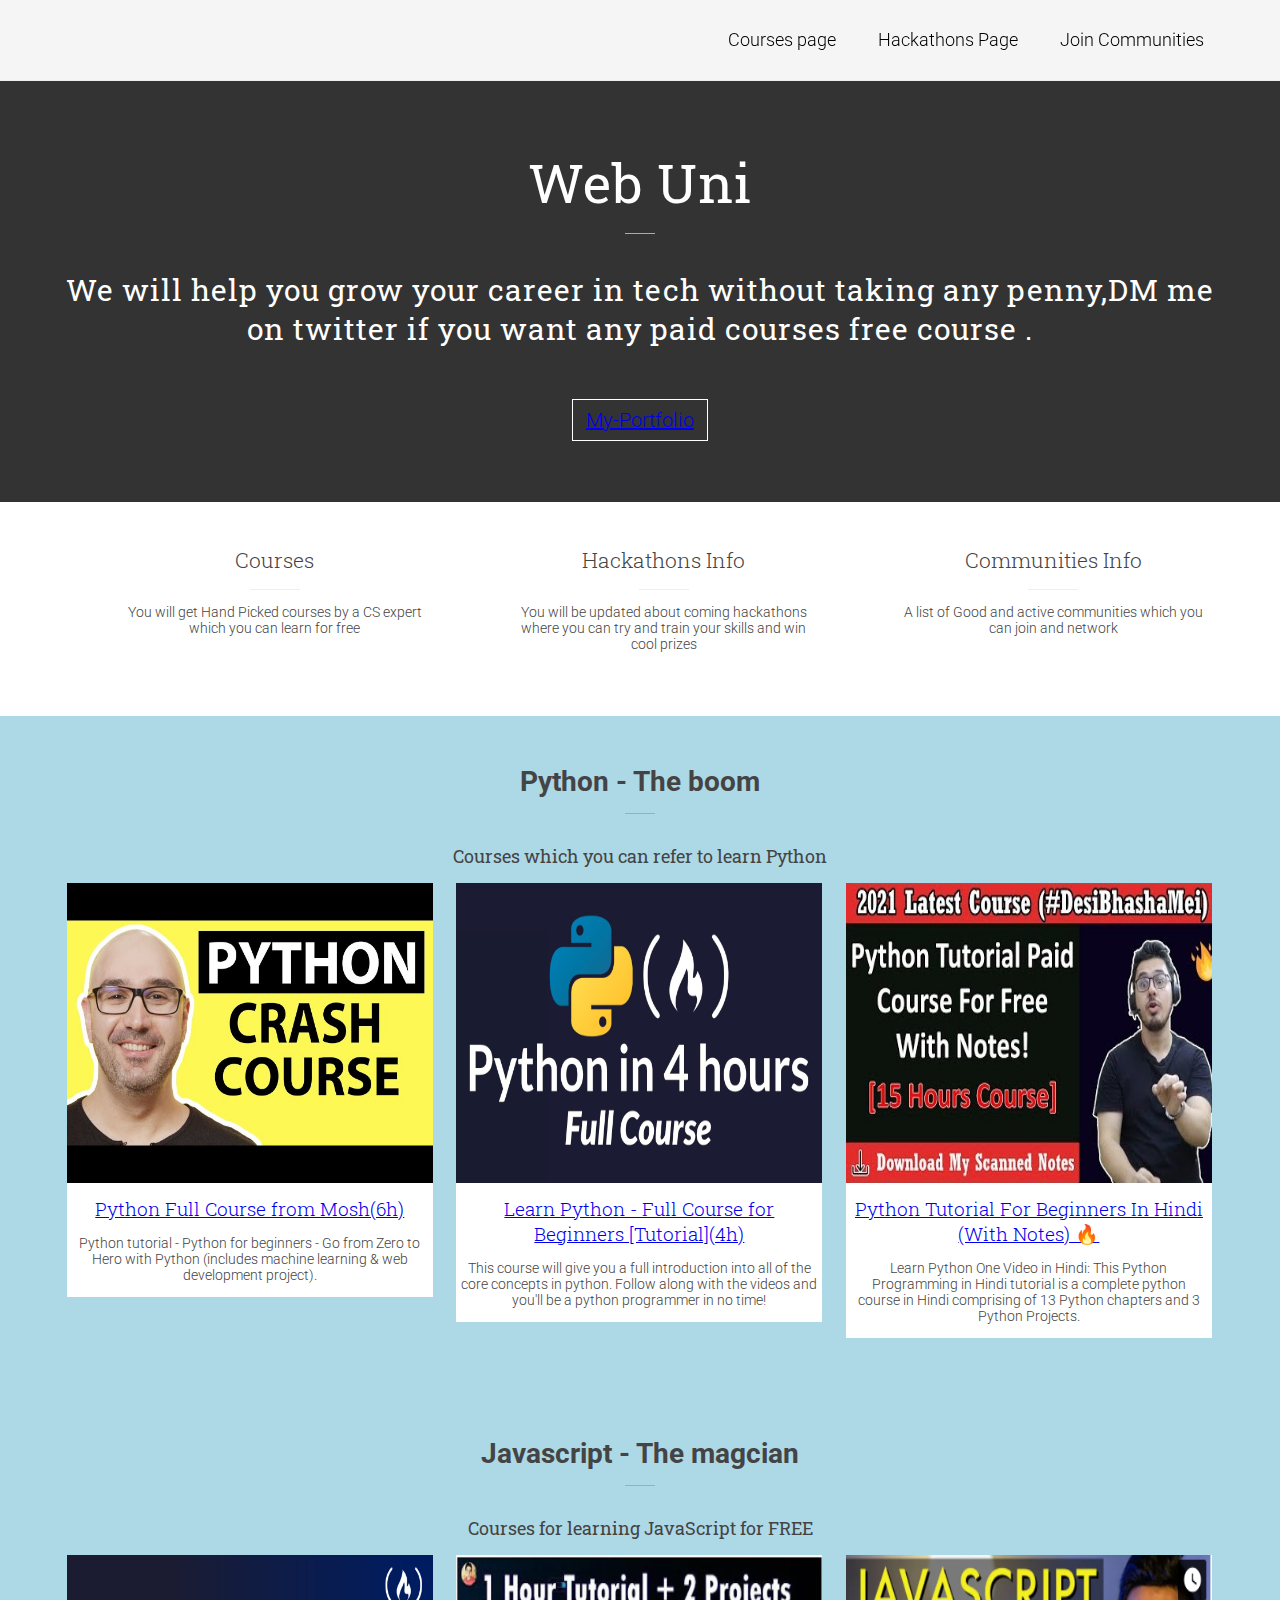
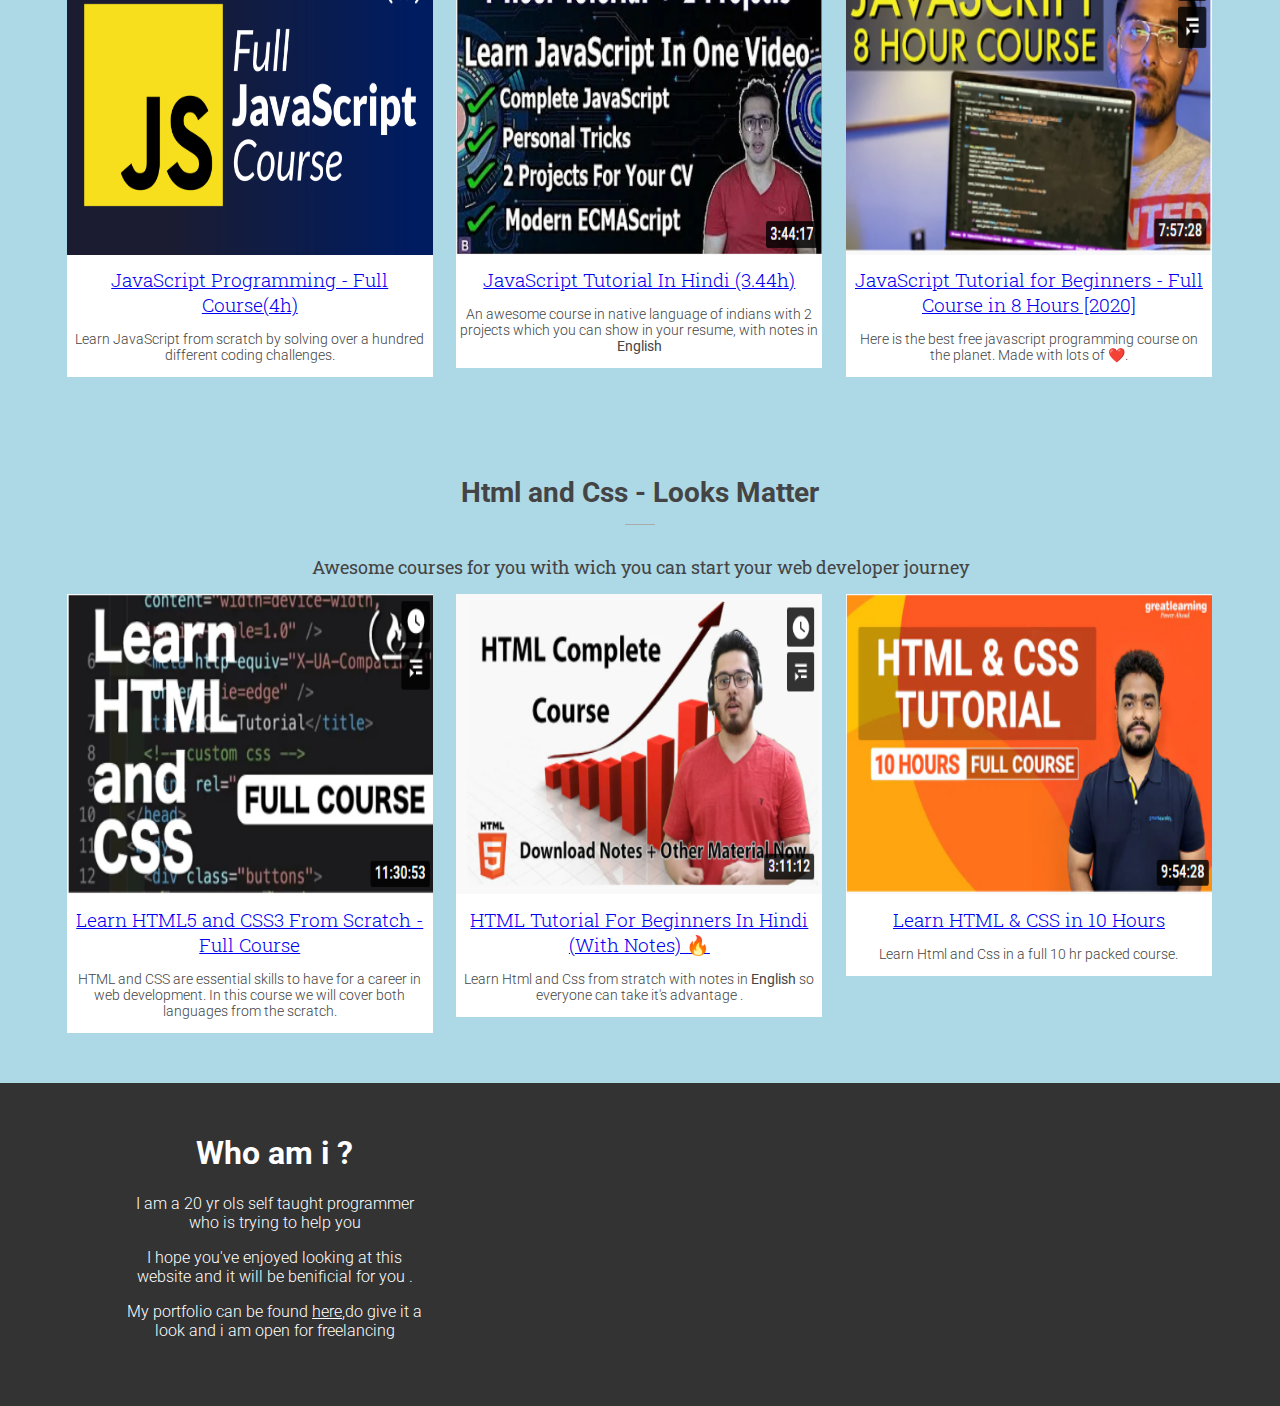
<file: index.html>
<!DOCTYPE html>
<html lang="en" >
<head>
  <meta charset="UTF-8">
  <title>Web Uni</title>
  <meta name="viewport" content="width=device-width, initial-scale=1">
<link href='https://fonts.googleapis.com/css?family=Open+Sans|Roboto|Roboto+Slab:300,400' rel='stylesheet' type='text/css'><link rel="stylesheet" href="./style.css">

</head>
<body>
<!-- partial:index.partial.html -->
<div class="hold">
  <div class="header">
    <div class="container">
      <ul class="nav">
        <li><a href="#">Courses page</a></li>
        <li><a href="hackathons.html">Hackathons Page</a></li>
        <li><a href="./communities.html">Join Communities</a></li>
        
      </ul>
    </div>
  </div>
</div>
<div class="section">
  <div class="slider">
    <div class="container slidercontent">
      <h1 class="hero">Web Uni</h1>
      <h2 class="hero">We will help you grow your career in tech without taking any penny,DM me on twitter if you want any paid courses free course .</h2>
      <div class="call"><span><a href="https://devshub21.github.io/deshub21/">My-Portfolio</a></span></div>
    </div>
  </div>
</div>
<div class="section">
  <div class="container">
    <div class="col four">
      <h1 class="service">Courses</h1>
      <p>You will get Hand Picked courses by a CS expert which you can learn for free</p>
    </div>
    <div class="col four">
      <h1 class="service">Hackathons Info</h1>
      <p>You will be updated about coming hackathons where you can try and train your skills and win cool prizes</p>
    </div>
    <div class="responsivegroup"></div>
    <div class="col four">
      <h1 class="service">Communities Info</h1>
      <p>A list of Good and active communities which you can join and network</p>
    </div>
    <div class="group"></div>
  </div>
</div>
<div class="section bg">
  <div class="container">
    <h1>Python - The boom</h1>
    <h2>Courses which you can refer to learn Python</h2>
    <div class="col three bg nopad pointer">
      <div class="imgholder"><img class = "img" src="./images/mosh-py.jpg"></div>
      <h1 class="feature"><a href="https://www.youtube.com/watch?v=_uQrJ0TkZlc">Python Full Course from Mosh(6h)</a></h1>
      <p>Python tutorial - Python for beginners - Go from Zero to Hero with Python (includes machine learning & web development project).</p>
    </div>
    <div class="col three bg nopad pointer">
      <div class="imgholder"><img class = "img" src="./images/free-py.jpg"></div>
      <h1 class="feature"><a href="https://www.youtube.com/watch?v=rfscVS0vtbw">Learn Python - Full Course for Beginners [Tutorial](4h)</a></h1>
      <p>This course will give you a full introduction into all of the core concepts in python. Follow along with the videos and you'll be a python programmer in no time!</p>
    </div>
    <div class="col three bg nopad pointer">
      <div class="imgholder"><img class="img" src="./images/harry-py.jpg" /></div>
      <h1 class="feature"><a href="https://www.youtube.com/watch?v=gfDE2a7MKjA">Python Tutorial For Beginners In Hindi (With Notes) 🔥 </a></h1>
      <p>Learn Python One Video in Hindi: This Python Programming in Hindi tutorial is a complete python course in Hindi comprising of 13 Python chapters and 3 Python Projects.</p>
    </div>
    <div class="group"></div>
  </div>
</div>
<div class="section bg">
  <div class="container">
    <h1>Javascript - The magcian</h1>
    <h2>Courses for learning JavaScript for FREE</h2>
    <div class="col three bg nopad pointer">
      <div class="imgholder"><img class="img" src="./images/free-js.png"></div>
      <h1 class="feature"><a href="https://www.youtube.com/watch?v=jS4aFq5-91M">JavaScript Programming - Full Course(4h)</a></h1>
      <p>Learn JavaScript from scratch by solving over a hundred different coding challenges.</p>
    </div>
    <div class="col three bg nopad pointer">
      <div class="imgholder"><img class="img" src="./images/harry-js.PNG"></div>
      <h1 class="feature"><a href="https://www.youtube.com/watch?v=hKB-YGF14SY">JavaScript Tutorial In Hindi (3.44h)</a></h1>
      <p>An awesome course in native language of indians with 2 projects which you can show in your resume, with notes in <b>English</b></p>
    </div>
    <div class="col three bg nopad pointer">
      <div class="imgholder"><img class="img" src="./images/8-js.PNG"></div>
      <h1 class="feature"><a href="https://www.youtube.com/watch?v=Qqx_wzMmFeA">JavaScript Tutorial for Beginners - Full Course in 8 Hours [2020]</a></h1>
      <p>Here is the best free javascript programming course on the planet. Made with lots of ❤️.</p>
    </div>
    <div class="group"></div>
  </div>
</div>
<div class="section bg">
  <div class="container">
    <h1>Html and Css - Looks Matter</h1>
    <h2>Awesome courses for you with wich you can start your web developer journey</h2>
    <div class="col three bg nopad pointer">
      <div class="imgholder"><img class="img" src="./images/free-html.PNG"></div>
      <h1 class="feature"><a href="https://www.youtube.com/watch?v=mU6anWqZJcc">Learn HTML5 and CSS3 From Scratch - Full Course</a></h1>
      <p>HTML and CSS are essential skills to have for a career in web development.
        In this course we will cover both languages from the scratch.</p>
    </div>
    <div class="col three bg nopad pointer">
      <div class="imgholder"><img class="img" src="./images/harry-html.PNG"></div>
      <h1 class="feature"><a href="https://www.youtube.com/watch?v=BsDoLVMnmZs">HTML Tutorial For Beginners In Hindi (With Notes) 🔥</a></h1>
      <p>Learn Html and Css from stratch with notes in <b>English</b> so everyone can take it's advantage .</p>
    </div>
    <div class="col three bg nopad pointer">
      <div class="imgholder"><img class="img" src="./images/org-html.PNG"></div>
      <h1 class="feature"><a href="https://www.youtube.com/watch?v=uhza_QbzR7o">Learn HTML & CSS in 10 Hours</a></h1>
      <p>Learn Html and Css in a full 10 hr packed course. </p>
    </div>
    <div class="group"></div>
  </div>
</div>


<div class="section">
  <div class="footer">
    <div class="container white">
      <div class="col four left">
        <div class="last">
        <center>
        <h1>Who am i ?</h1>
        <p>I am a 20 yr ols self taught programmer who is trying to help you </p>
        <p>I hope you've enjoyed looking at this website and it will be benificial for you .</p>
        <p>My portfolio can be found <a href="https://devshub21.github.io/deshub21/"> here</a>,do give it a look and i am open for freelancing</p>
      </center>
    </div>  
    </div>
    </div>
  </div>
</div>
<!-- partial -->
  <script  src="./script.js"></script>

</body>
</html>
</file>
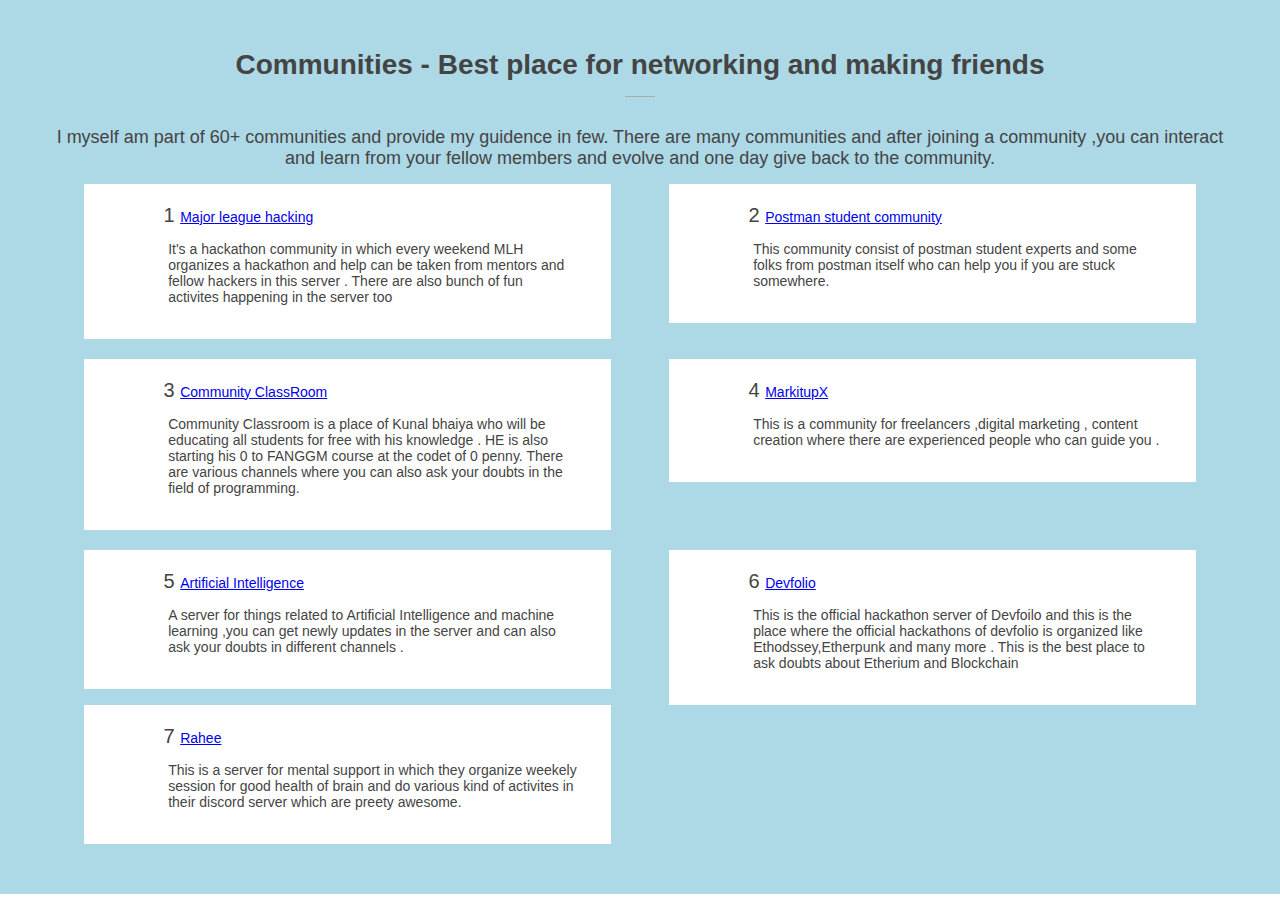
<file: communities.html>
<!DOCTYPE html>

    <head>
        <meta charset="utf-8">
        <meta http-equiv="X-UA-Compatible" content="IE=edge">
        <title></title>
        <meta name="description" content="">
        <meta name="viewport" content="width=device-width, initial-scale=1">
        <link rel="stylesheet" href="style.css">
    </head>
    <body>
        <div class="section bg">
            <div class="container">
              <h1>Communities - Best place for networking and making friends </h1>
              <h2>I myself am part of 60+ communities and provide my guidence in few. There are many communities and after joining a community ,you can interact and learn from your fellow members and evolve and one day give back to the community.</h2>
              <div class="col two bg margin extrapad">
                <span class="feature side">1 </span><span class="side"><a href="https://discord.gg/mlh">Major league hacking </a></span>
                <p class="side">It's a hackathon community in which every weekend MLH organizes a hackathon and help can be taken from mentors and fellow hackers in this server . There are also bunch of fun activites happening in the server too</p>
              </div>
              <div class="col two bg margin extrapad">
                <span class="feature side">2 </span><span class="side"><a href="https://discord.gg/QmcUcWjcZB">Postman student community</a></span>
                <p class="side">This community consist of postman student experts and some folks from postman itself who can help you if you are stuck somewhere.</b></p>
              </div>
              <div class="group margin"></div>
              <div class="col two bg margin extrapad">
                <span class="feature side">3 </span><span class="side"><a href="https://discord.gg/JJn89kGNHv">Community ClassRoom</a></span>
                <p class="side">Community Classroom is a place of Kunal bhaiya who will be educating all students for free with his knowledge . HE is also starting his 0 to FANGGM course at the codet of 0 penny. There are various channels where you can also ask your doubts in the field of programming.</b></p>
              </div>
              <div class="col two bg margin extrapad">
                <span class="feature side">4 </span><span class="side"><a href="https://discord.gg/MukT2UNkM8">MarkitupX</a></span>
                <p class="side">This is a community for freelancers ,digital marketing , content creation where there are experienced people who can guide you .</p>
              </div>
              <div class="group margin"></div>
              <div class="col two bg margin extrapad">
                <span class="feature side">5 </span><span class="side"><a href="https://discord.gg/qhVvffxdgt">Artificial Intelligence</a></span>
                <p class="side">A server for things related to Artificial Intelligence and machine learning ,you can get newly updates in the server and can also ask your doubts in different channels . </p>
              </div>

              <div class="col two bg margin extrapad">
                <span class="feature side">6 </span><span class="side"><a href="https://discord.com/invite/erqWhGm">Devfolio</a></span>
                <p class="side">This is the official hackathon server of Devfoilo and this is the place where the official hackathons of devfolio is organized like Ethodssey,Etherpunk and many more . This is the best place to ask doubts about Etherium and Blockchain</p>
              </div>

              <div class="col two bg margin extrapad">
                <span class="feature side">7 </span><span class="side"><a href="https://discord.gg/ayQJ9xTPwt">Rahee</a></span>
                <p class="side">This is a server for mental support in which they organize weekely session for good health of brain and do various kind of activites in their discord server which are preety awesome.</p>
              </div>
              <div class="group"></div>
            </div>
          </div>
        <script src="" async defer></script>
    </body>
</html>
</file>
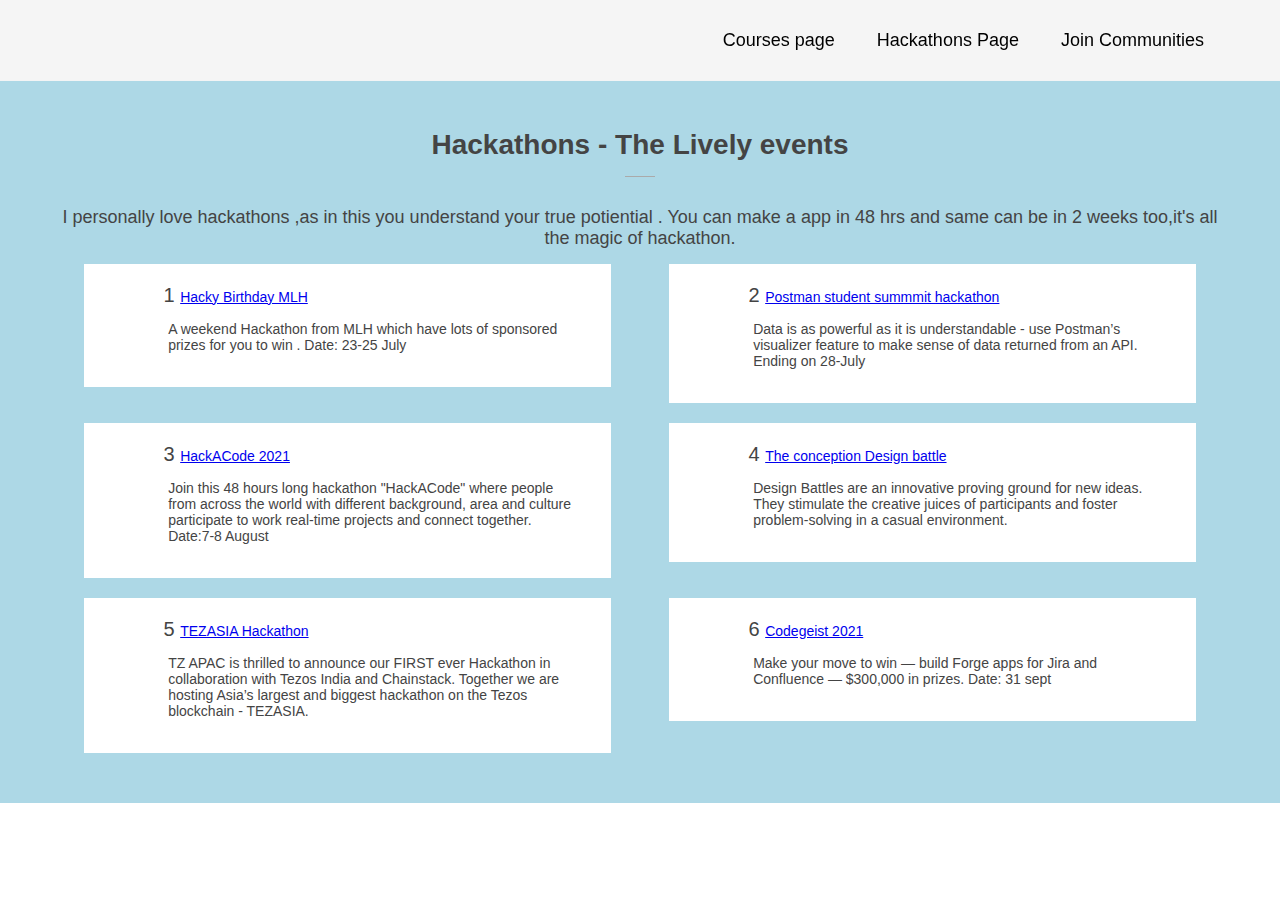
<file: hackathons.html>
<html <!DOCTYPE html>

    <head>
        <meta charset="utf-8">
        <meta http-equiv="X-UA-Compatible" content="IE=edge">
        <title>Hackathons Page</title>
        <meta name="description" content="">
        <meta name="viewport" content="width=device-width, initial-scale=1">
        <link rel="stylesheet" href="style.css">
    </head>
    <body>
        <div class="hold">
  <div class="header">
    <div class="container">
      <ul class="nav">
        <li><a href="index.html">Courses page</a></li>
        <li><a href="hackathons.html">Hackathons Page</a></li>
        <li><a href="./communities.html">Join Communities</a></li>
        
              </ul>
            </div>
          </div>
        </div>
        <div class="main-1">
        <div class="section bg">
            <div class="container">
              <h1>Hackathons - The Lively events</h1>
              <h2>I personally love hackathons ,as in this you understand your true potiential . You can make a app in 48 hrs and same can be in 2 weeks too,it's all the magic of hackathon.</h2>
              <div class="col two bg margin extrapad">
                <span class="feature side">1 </span><span class="side"><a href="https://hackybirthdaymlh2021.devpost.com/?ref_feature=challenge&ref_medium=discover">Hacky Birthday MLH</a></span>
                <p class="side">A weekend Hackathon from MLH which have lots of sponsored prizes for you to win . <b>Date: 23-25 July</b></p>
              </div>
              <div class="col two bg margin extrapad">
                <span class="feature side">2 </span><span class="side"><a href="https://postman-student-summit-hack.devpost.com/?ref_feature=challenge&ref_medium=homepage-recommended-hackathons">Postman student summmit hackathon</a></span>
                <p class="side">Data is as powerful as it is understandable - use Postman’s visualizer feature to make sense of data returned from an API.   <b>Ending on 28-July</b></p>
              </div>
              <div class="group margin"></div>
              <div class="col two bg margin extrapad">
                <span class="feature side">3 </span><span class="side"><a href="https://hackacode.anyonecanco.de/">HackACode 2021</a></span>
                <p class="side">Join this 48 hours long hackathon "HackACode" where people from across the world with different background, area and culture participate to work real-time projects and connect together. <b>Date:7-8 August</b></p>
              </div>
              <div class="col two bg margin extrapad">
                <span class="feature side">4 </span><span class="side"><a href="https://theconception2021.web.app/">The conception Design battle</a></span>
                <p class="side">Design Battles are an innovative proving ground for new ideas. They stimulate the creative juices of participants and foster problem-solving in a casual environment.</p>
              </div>
              <div class="group margin"></div>
              <div class="col two bg margin extrapad">
                <span class="feature side">5 </span><span class="side"><a href="https://tezasia.devfolio.co/">TEZASIA Hackathon</a></span>
                <p class="side">TZ APAC is thrilled to announce our FIRST ever Hackathon in collaboration with Tezos India and Chainstack. Together we are hosting Asia’s largest and biggest hackathon on the Tezos blockchain - TEZASIA.</p>
              </div>

              <div class="col two bg margin extrapad">
                <span class="feature side">6 </span><span class="side"><a href="https://codegeist.devpost.com/?ref_feature=challenge&ref_medium=homepage-recommended-hackathons">Codegeist 2021</a></span>
                <p class="side">Make your move to win — build Forge apps for Jira and Confluence — $300,000 in prizes.
                <b>Date: 31 sept</b>    
                </p>
              </div>
              <div class="group"></div>
            </div>
          </div>
          
        
    </div>
    </body>
</html>
</file>
<file: style.css>
/*
  terrible.css
  Andrew Tunecliffe, 2015
  http://atunnecliffe.com
*/
/* uncomment to see outlines of stuff when you hover *-/
:hover {
  background:rgba(0, 0, 0, 0.1);
}/**/

html,
body {
  margin: 0;
  padding: 0;
  
}

.logo-1{
  font-weight: 200;
  font-size: large;
  display: inline;
  font-style:italic;
  background-color: goldenrod;
}
.icon-1{
  height: 50px;
  width: 50px;
}
.section {
  width: 100%;
}

.container {
  position: relative;
  width: 1170px;
  margin: 0 auto;
  color: #444;
  font-size: 14px;
  font-weight: 300;
  font-family: Roboto, 'Open Sans', Arial, sans-serif;
  overflow: hidden;

}

.section .container {
  padding: 30px 0 50px 0;

}

.section.bg {
  background: #f7f7f7;
  background-color:lightblue;

}
/*
  Header
*/

.hold {
  height: 80px;
}

.header {
  line-height: 80px;
  width: 100%;
  transition: line-height 0.2s linear, box-shadow 0.2s linear;
  position: fixed;
  top: 0;
  left: 0;
  z-index: 100;
  background: rgba(245, 245, 245, 0.97);
}

.header.small {
  line-height: 50px;
  box-shadow: 0px 1px 3px 0px rgba(50, 50, 50, 0.8);
}

.header.small > .container > #logo {
  height: 40px;
}

#logo {
  position: absolute;
  top: 50%;
  transform: translateY(-50%);
  background: red;
  float: left;
  height: 40px;
  width: 170px;
  margin-left: 5px;
}

ul.nav {
  float: right;
  list-style: none;
  margin: 0;
  padding: 0;
}

ul.nav li {
  float: left;
  position: relative;
}

ul.nav li a {
  transition: color 0.2s linear;
  font-size: 18px;
}

ul.nav li:hover a {
  color: red;
}

ul.nav li a {
  padding: 21px;
  color: initial;
  text-decoration: initial;
}
/*
  Slider
*/

.section .slider,
.section .footer {
  background: #333;
}

.slidercontent {
  text-align: center;
}

.hero {
  font-family: 'Roboto Slab', sans-serif;
  color: white;
  font-weight: normal;
  letter-spacing: 1px;
}

h1.hero {
  font-size: 54px;
}

h2.hero {
  font-size: 30px;
  margin-bottom: 60px;
}

h1.hero:after {
  content: "";
  width: 300px;
  position: relative;
  border-bottom: 1px solid #aaa;
  text-align: center;
  margin: auto;
  margin-top: 15px;
}

.call {
  color: white;
  display: block;
  margin-bottom: 20px;
  
}

.call span {
  display: inline;
  border: 1px solid white;
  padding: 8px 13px;
  font-size: 20px;
  transition: background 0.15s linear;
}

.call span:hover {
  background: rgba(255, 255, 255, 0.1);
  cursor: pointer;
}
/* 
  Columns 
*/
main-1{
  background-color: #005889;
  
}

.col {
  float: left;
  padding: 0;
  margin: 0;
  position: relative;
}

.col.four {
  padding-left: 50px;
  width: 27%;
  margin: 0 1%;
}

.col.three {
  width: 31.3%;
  margin: 0 1%;
}

.col.two {
  width: 40%;
  margin: 0 2.5%;
  padding: 0 2.5%;
}

.col.extrapad {
  padding-top: 20px;
  padding-bottom: 20px;
}

.last{
margine-left: 500px;
font-size: medium;

}
.col .service,
.col .feature {
  font-size: 21px;
  font-weight: 300;
  font-family: 'Roboto Slab', sans-serif;
}

.col .service:after {
  content: "";
  width: 50px;
  position: relative;
  border-bottom: 1px solid #eee;
  display: block;
  text-align: center;
  margin: auto;
  margin-top: 15px;
  font-weight: bold;
}

.col .feature {
  font-size: 19px;
}

.col h1.side,
.col p.side,
.col span.side:first-of-type {
  margin-left: 50px;
  text-align: left;
}

.col .icon {
  border-radius: 20%;
  height: 5px;
  width: 25px;
  line-height: 25px;
  text-align: center;
  margin: 0 auto;
  transition: background 0.25s linear, color 0.25s linear;
}

.col .icon.side {
  position: absolute;
  padding: 0;
  margin: 0;
  top: -15px;
  height: 50px;
  width: 50px;
}

.col:hover > .icon {
  background: #F44336;
  color: white;
}

.col:hover > .icon.side {
  background: initial;
  color: initial;
}

.responsivegroup {
  display: none;
}
/*
  Column specifics
*/

.col p,
.col h1 {
  padding: 0 1%;
  text-align: center;
}

.group.margin {
  margin-bottom: 20px;
}
.img{
  height: 300px;
  width: 100%;
}

.img-2{
  height: 50px;
  width: 100px;
}
.col .imgholder {
  height: 300px;
  width: 100%;
  background: #333;
  transition: background 0.3s linear;
}

.col.bg {
  background: #FFF;
}

.col.pointer {
  cursor: pointer;
}

.col.bg:hover .imgholder {
  background: #555;
}

.col span.feature {
  font-size: 20px;
}
/*
  Text
*/

.container > h1:not(.hero) {
  margin-bottom: 30px;
  text-align: center;
}

.container > h1:after {
  content: "";
  width: 30px;
  position: relative;
  border-bottom: 1px solid #aaa;
  display: block;
  text-align: center;
  margin: auto;
  margin-top: 15px;
}

h2 {
  font-family: 'Roboto Slab', sans-serif;
  text-align: center;
  font-weight: 400;
  font-size: 18px;
}

.left,
.left > h1,
.left > p {
  text-align: left;
}

.reset {
  text-align: left !important;
}

.reset:after {
  display: none !important;
}
/* 
  Slider with Content
*/

.white h1,
.white h2,
.white p,
.white div,
.white a {
  color: #fff;
}
/*
  Responsive
*/

.group:after {
  content: "";
  display: table;
  clear: both;
}

@media all and (max-width: 768px) {
  .container {
    width: 95%;
  }
  .col.four {
    width: 48%;
    margin: 1%;
  }
  .col.three {
    display: block;
    width: 95%;
    padding: 0;
    margin: 0 auto;
    float: none;
  }
  .header {
    height: auto;
    background: #eee;
  }
  #logo {
    position: initial;
    float: none;
    display: block;
    transform: none;
    margin: 10px auto 0 auto;
  }
  ul.nav {
    float: none;
    display: block;
    text-align: center;
    margin: 0 auto;
  }
  ul.nav li {
    float: initial;
    display: inline-block;
  }
  .responsivegroup {
    display: block;
  }
  .responsivegroup:after {
    content: "";
    display: table;
    clear: both;
  }
}

@media all and (min-width: 768px) {
  .container {
    width: 750px;
  }
}

@media all and (min-width: 992px) {
  .container {
    width: 970px;
  }
}

@media all and (min-width: 1200px) {
  .container {
    width: 1170px;
  }
}

@media all and (max-width:450px) {
  .col, .col.four, .col.three, .col.two {
    display: block;
    width: 95%;
    padding: 0;
    margin: 0 auto;
    float: none;
  }
  .col.extrapad {
    padding: 1%;
    margin-bottom: 10px;
  }
  .group {
    display: none;
  }
}
</file>
